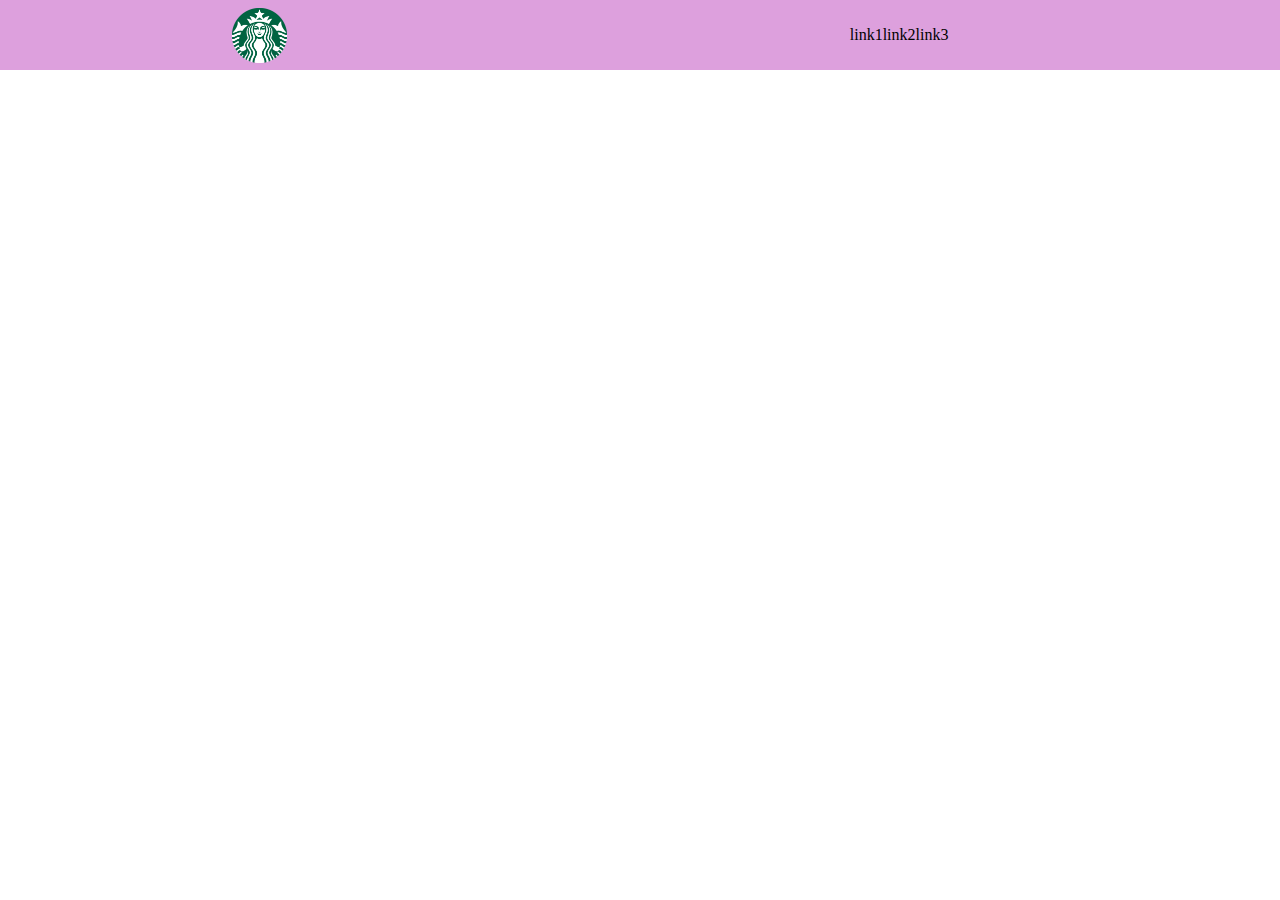
<file: 2023/index.html>
<!DOCTYPE html>
<html lang="en">
<head>
    <meta charset="UTF-8">
    <meta http-equiv="X-UA-Compatible" content="IE=edge">
    <meta name="viewport" content="width=device-width, initial-scale=1.0">
    <title>Site</title>
    <link rel="stylesheet" href="style.css">
</head>
<body>

    <header>

        <img src="../source/Starbucks-logo.png" alt="logo" class="logo">

        <ul class="lista">
            
            <li>link1</li>
            <li>link2</li>
            <li>link3</li>


        </ul>
    
    </header>

    
</body>
</html>
</file>
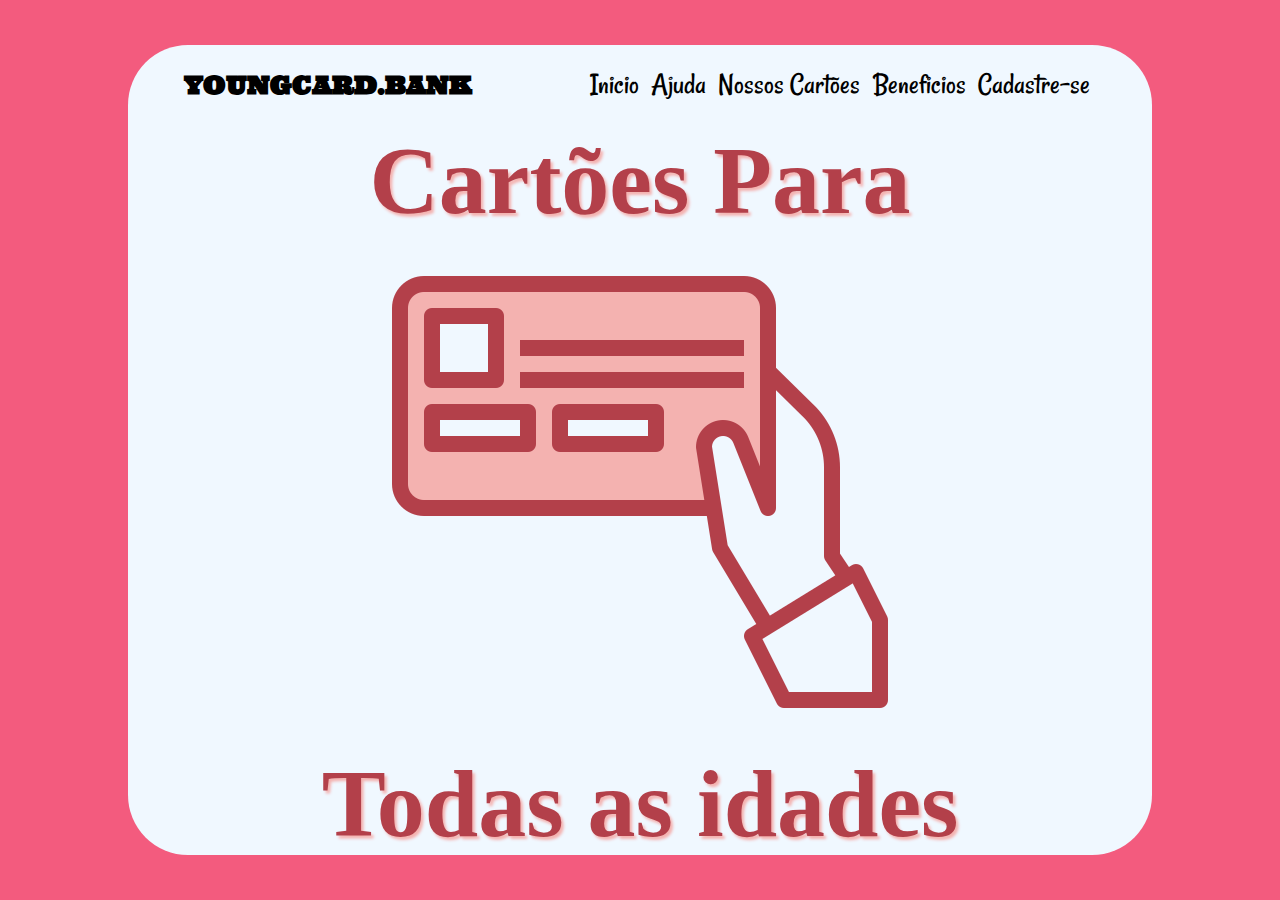
<file: source/index.html>
<!DOCTYPE html>
<html lang="pt-b">
<head>
    <meta charset="UTF-8">
    <meta http-equiv="X-UA-Compatible" content="IE=edge">
    <meta name="viewport" content="width=device-width, initial-scale=1.0">
    <title>youngcard</title>
    <link rel="stylesheet" href="style.css">
    <link href="https://fonts.googleapis.com/css2?family=Anton&family=Patrick+Hand&family=Rancho&family=Rubik+Glitch&family=Ultra&display=swap" rel="stylesheet">
</head>
<body>

    <div class="pai">

        <div class="filho">

            <header>
                <h3 class="logo">YOUNGCARD.BANK</h3>

                <ul class="opções">
                    <li>Inicio</li>
                    <li>Ajuda</li>
                    <a href="file:///C:/Users/Aluno/OneDrive/trabalho-final/source/Index3.html"><li>Nossos Cartões</li></a>
                <a href="file:///C:/Users/Aluno/OneDrive/trabalho-final/source/index2.html"><li>Beneficios</li></a> 
                    <li>Cadastre-se</li>

                </ul>

                


            </header>
            
            <main>

               <h1 class="conteudo"> Cartões Para </h1> 

                <img src="cartão2.png" alt="cartão">
                
               <h1 class="conteudo">Todas as idades</h1>

            </main>
            
        </div>


    </div>


</body>
</html>
</file>
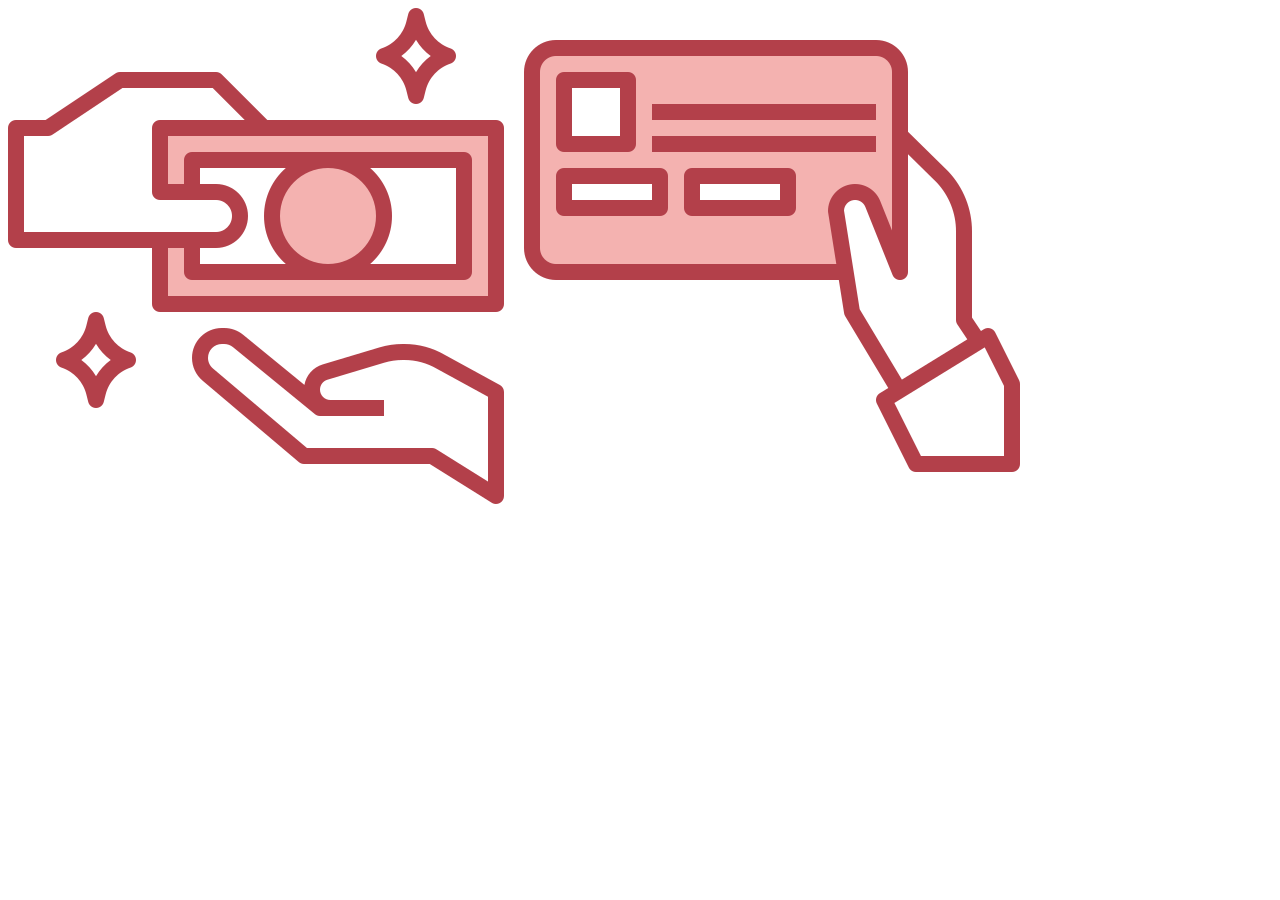
<file: exemplos/responsividade.html>
<!DOCTYPE html>
<html lang="pt-br">
<head>
    <meta charset="UTF-8">
    <meta http-equiv="X-UA-Compatible" content="IE=edge">
    <meta name="viewport" content="width=device-width, initial-scale=1.0">
    <title>Document</title>
    <link rel="stylesheet" href="responsividade.css">
</head>
<body>
    <header class="header-content">
    <img src="../source/dinheiro.png" alt="">
    <img src="../source/cartão2.png" alt="">
    

</header>
    
</body>
</html>
</file>
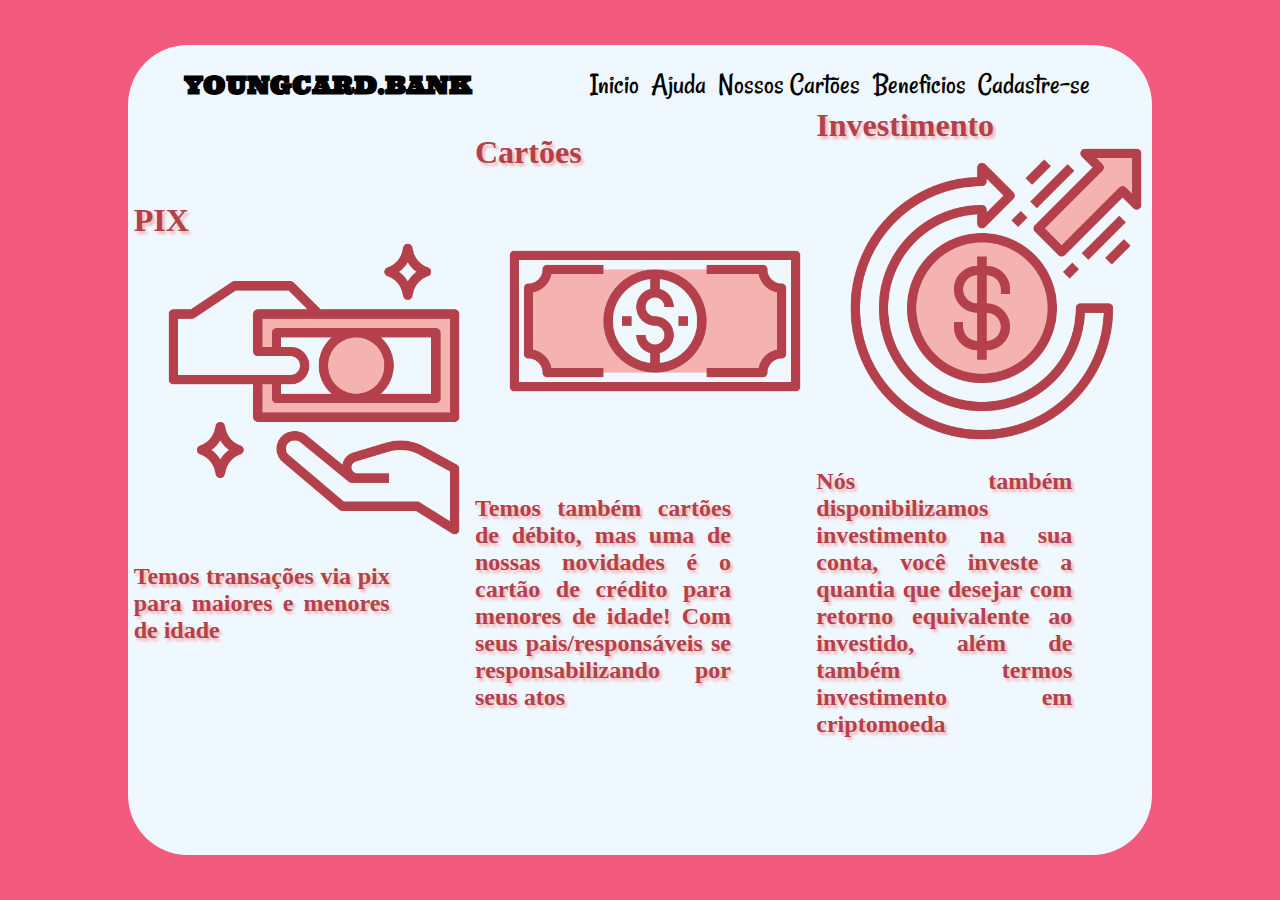
<file: source/index2.html>
<!DOCTYPE html>
<html lang="pt-b">
<head>
    <meta charset="UTF-8">
    <meta http-equiv="X-UA-Compatible" content="IE=edge">
    <meta name="viewport" content="width=device-width, initial-scale=1.0">
    <title>youngcard</title>
    <link rel="stylesheet" href="style2.css">
    <link href="https://fonts.googleapis.com/css2?family=Anton&family=Patrick+Hand&family=Rancho&family=Rubik+Glitch&family=Ultra&display=swap" rel="stylesheet">

</head>
<body>

    <div class="pai">

        <div class="filho">

            <header>
                <h3 class="logo">YOUNGCARD.BANK</h3>

                <ul class="opções">
                   <a href="file:///C:/Users/Aluno/OneDrive/trabalho-final/source/index.html"><li>Inicio</li></a>
                    <li>Ajuda</li>
                    <a href="file:///C:/Users/Aluno/OneDrive/trabalho-final/source/Index3.html"><li>Nossos Cartões</li></a>
                    <li>Beneficios</li>
                    <li>Cadastre-se</li>

                </ul>


            </header>
            
            <!-- <main>

                <img src="dinheiro.png" alt="icone" class="f1">

                <h2 class="pix">Proporcionamos transações via pix para maiores e menores de idade</h2>

            </main> -->

            <main>
                <div class="icon">
                   <div class="info">
                       <h1 class="pix2">PIX</h1> 
                       <img src="dinheiro.png" alt="icone" class="f1"> 
                       <h2 class="pix">Temos transações via pix para maiores e menores de idade</h2>
                    </div>
                    <div class="info">
                        <h1 class="pix2">Cartões</h1> 
                        <img src="grana.png" alt="icone" class="f1">  
                        <h2 class="pix">Temos também cartões de débito, mas uma de nossas novidades é o cartão de crédito para menores de idade! Com seus pais/responsáveis se responsabilizando por seus atos</h2>
                     </div>
                     <div class="info">
                        <h1 class="pix2">Investimento</h1> 
                        <img src="dindin.png".png" alt="icone" class="f1">  
                        <h2 class="pix">Nós também disponibilizamos investimento na sua conta, você investe a quantia que desejar com retorno equivalente ao investido, além de também termos investimento em criptomoeda</h2>
                     </div>
                    </div>
                     
                </div>
                



            </main>




           
        </div>


    </div>


</body>
</html>
</file>
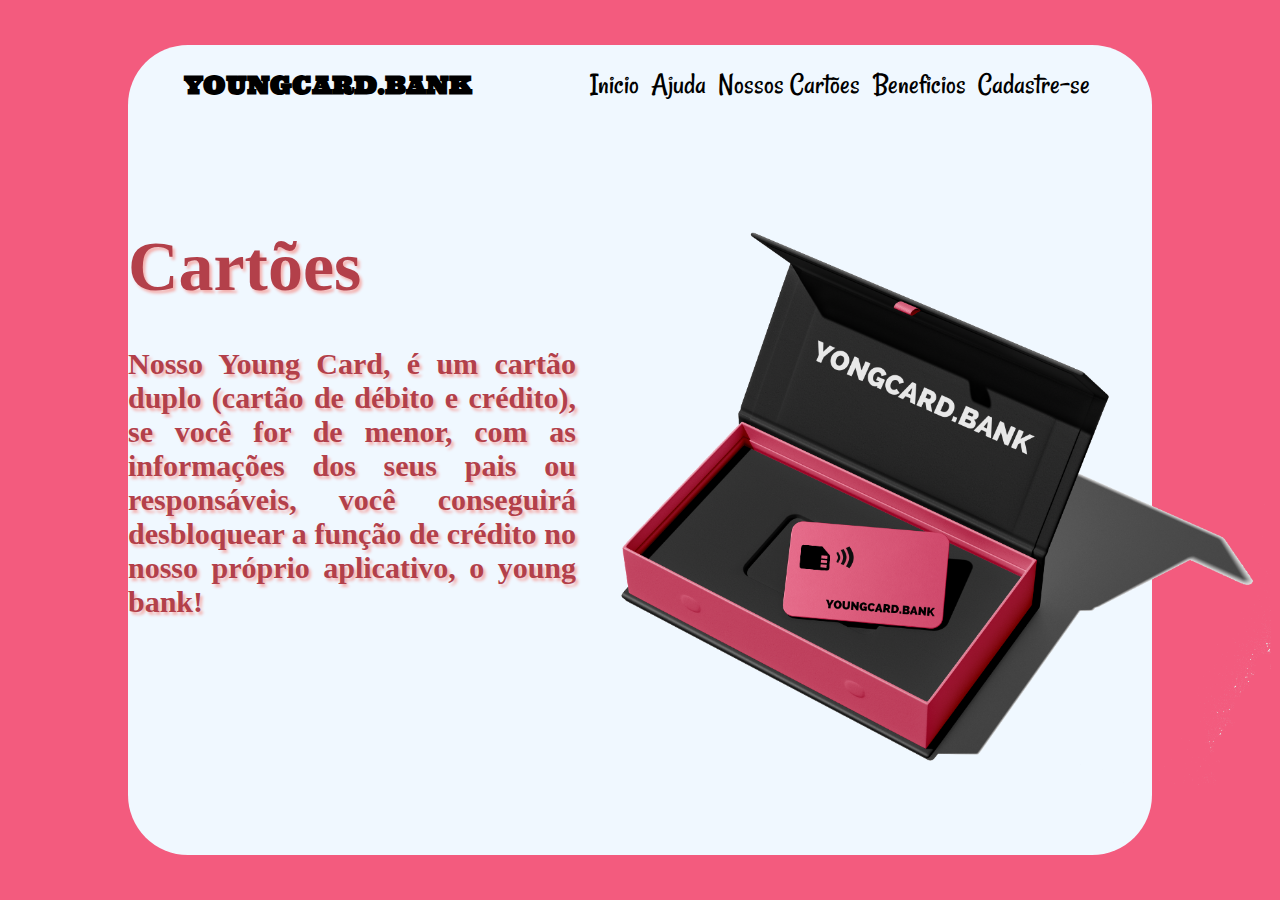
<file: source/Index3.html>
<!DOCTYPE html>
<html lang="pt-b">
<head>
    <meta charset="UTF-8">
    <meta http-equiv="X-UA-Compatible" content="IE=edge">
    <meta name="viewport" content="width=device-width, initial-scale=1.0">
    <title>youngcard</title>
    <link rel="stylesheet" href="style3.css">
    <link href="https://fonts.googleapis.com/css2?family=Anton&family=Patrick+Hand&family=Rancho&family=Rubik+Glitch&family=Ultra&display=swap" rel="stylesheet">

</head>
<body>

    <div class="pai">

        <div class="filho">

            <header>
                <h3 class="logo">YOUNGCARD.BANK</h3>

                <ul class="opções">
                    <a href="file:///C:/Users/Aluno/OneDrive/trabalho-final/source/index.html"><li>Inicio</li></a>
                    <li>Ajuda</li>
                    <li>Nossos Cartões</li>
                    <a href="file:///C:/Users/Aluno/OneDrive/trabalho-final/source/index2.html"><li>Beneficios</li></a>
                    <li>Cadastre-se</li>

                </ul>


            </header>


            <main>
                <div class="info">
                    <div class="">
                        <h1 class="pix2">Cartões</h1> 
                        <h2 class="pix">Nosso Young Card, é um cartão duplo (cartão de débito e crédito), se você for de menor, com as informações dos seus pais ou responsáveis, você conseguirá desbloquear a função de crédito no nosso próprio aplicativo, o young bank!</h2>
                    </div>
                    <img src="YONGCARD.BANK (2).png" alt="cartão" class="cartãodedebito">
                    
                 </div>
 
                 
 
             </main>
             
         </div>
 
 
     </div>
 
 
 </body>
 </html>
</file>
<file: 2023/style.css>
*{
    margin: 0;
    padding: 0;

}

header{
    background-color: plum;
    display: flex;
    height: 70px;
    align-items: center;
    justify-content: space-around;
    
}

.logo{
    width: 55px;
    height: 55px;

}


.lista{

    display: flex;
    list-style: none;
    justify-content: space-around;
    align-items: center;
    margin: 50px;
    padding: 50px;
}
</file>
<file: source/style.css>
*{
    margin: 0;
    padding: 0;

}

.logo{
    font-family: 'Ultra', serif;
    font-size: 25px;

}
.opções{
    font-family: 'Rancho', sans-serif;
    font-size: 30px;

}
.pai{
    display: flex;
    background-color: #f35b7e;
    height: 100vh;
    justify-content: center;
    align-items: center;

}

.filho{
    background-color: aliceblue;
    height: 90vh;
    width: 80vw;
    border-radius: 60px;
    
}

header{
    display: flex;
    width: 80vw;
    height: 80px;
    justify-content: space-around;
    align-items: center;

}

ul{
    display: flex;
    justify-content: space-around;
    align-items: center;
    list-style: none;
    width: 40vw;
}

main{
    display: flex;
    height: calc( 90vh - 80px);
    flex-direction: column;
    width: 80vw;
    align-items: center;
    justify-content: space-around;
    font-size: xxx-large;
}   

.conteudo{
    color: #b3404a;
    text-shadow: 2.5px 2.5px 3px #f4b2b0 ;

}

a:visited,a:link{
    color: black;
    text-decoration: none;

 }
</file>
<file: exemplos/responsividade.css>
*{

    padding: 0;
    margin: 0;
    box-sizing: border-box;
    list-style: none;


}
</file>
<file: source/style2.css>
*{
    margin: 0;
    padding: 0;

}

.logo{
    font-family: 'Ultra', serif;
    font-size: 25px;

}
.opções{
    font-family: 'Rancho', sans-serif;
    font-size: 30px;

}

.pai{
    display: flex;
    background-color: #f35b7e;
    height: 100vh;
    justify-content: center;
    align-items: center;

}

.filho{
    background-color: aliceblue;
    height: 90vh;
    width: 80vw;
    border-radius: 60px;
    
}

header{
    display: flex;
    width: 80vw;
    height: 80px;
    justify-content: space-around;
    align-items: center;

}

ul{
    display: flex;
    justify-content: space-around;
    align-items: center;
    list-style: none;
    width: 40vw;
}

main{
    display: flex;
    height: calc( 90vh - 80px);
    flex-direction: column;
    width: 80vw;
    /* align-items: center; */
    justify-content: space-evenly;
    
}   

.pix{
    color: #b3404a;
    text-shadow: 2.5px 2.5px 3px #f4b2b0 ;
    margin-bottom: 15vh;
    width: 20vw;
    text-align: justify;
    margin-top: 20px;
}
.pix2{
    color: #b3404a;
    text-shadow: 2.5px 2.5px 3px #f4b2b0 ;
    
    
}


 .f1{
    width: 300px;
    height: 300px;
    margin: 0 auto;
    position: relative;
    margin-left: 30px;

 }


 .icon{
    display: flex;
    height: calc( 90vh - 80px);
    width: 80vw;
    justify-content: space-around;
    align-items: center;
   
 }

 a:visited,a:link{
    color: black;
    text-decoration: none;

 }
</file>
<file: source/style3.css>
*{
    margin: 0;
    padding: 0;

}

.logo{
    font-family: 'Ultra', serif;
    font-size: 25px;

}
.opções{
    font-family: 'Rancho', sans-serif;
    font-size: 30px;
    
}

.pai{
    display: flex;
    background-color: #f35b7e;
    height: 100vh;
    justify-content: center;
    align-items: center;

}

.filho{
    background-color: aliceblue;
    height: 90vh;
    width: 80vw;
    border-radius: 60px;
    
}

header{
    display: flex;
    width: 80vw;
    height: 80px;
    justify-content: space-around;
    align-items: center;

}

ul{
    display: flex;
    justify-content: space-around;
    align-items: center;
    list-style: none;
    width: 40vw;
}

.cartãodedebito{
    width: 700px;
    height: 700px;
   
}

.pix{
    color: #b3404a;
    text-shadow: 2.5px 2.5px 3px #f4b2b0 ;
    margin-top: 40px;
    margin-bottom: 15vh;
    width: 35vw;
    font-size: 30px;
}

.pix2{
    color: #b3404a;
    text-shadow: 2.5px 2.5px 3px #f4b2b0 ;
    font-size: 70px;
    
}

.info{
    display: flex;
    height: calc( 90vh - 80px);
    width: 80vw;
    justify-content: space-around;
    align-items: center;
    text-align: justify;
 }

 a:visited,a:link{
    color: black;
    text-decoration: none;

 }
</file>
